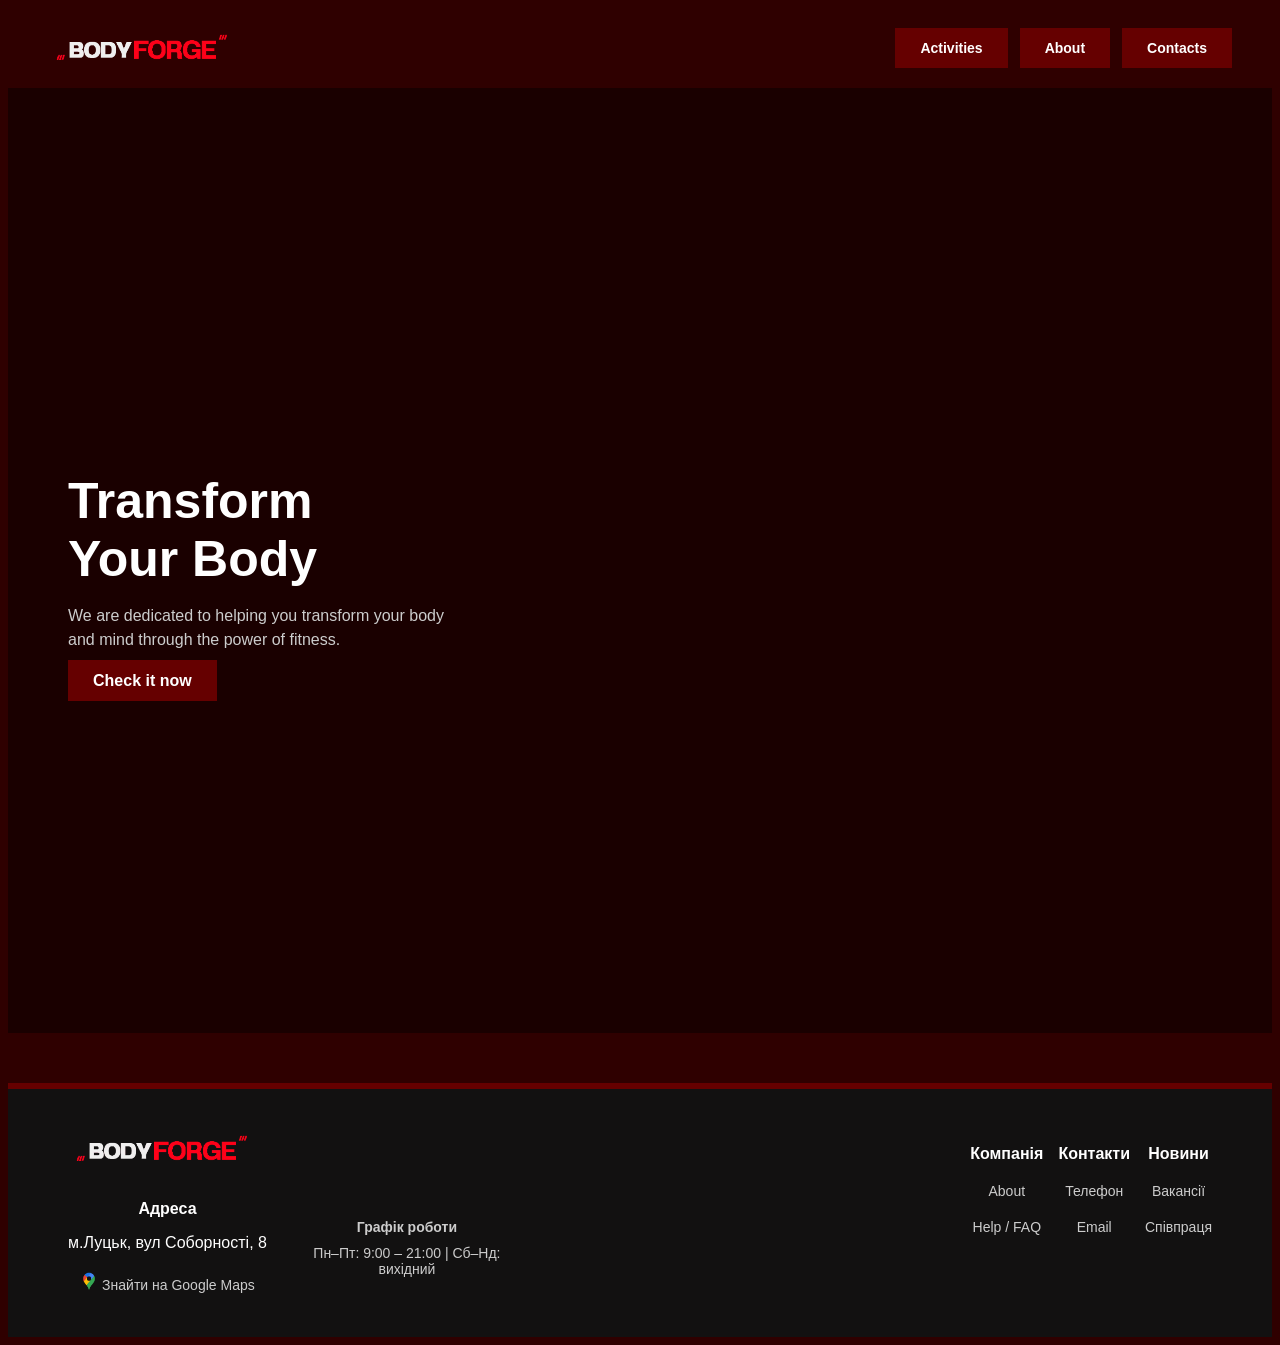
<file: index.html>
<!DOCTYPE html>
<html lang="uk">
<head>
    <meta charset="UTF-8">
    <meta name="viewport" content="width=device-width, initial-scale=1.0">
    <link rel="stylesheet" href="style.css">
    <title>Резюме</title>
</head>

<body>

<header>
  <nav class="navbar">

    <div class="logo">
      <a href="/">
        <img src="img/logo.webp" alt="MySite">
      </a>
    </div>

    <div class="menu">
      <a href="pages/activities.html" class="btn">Activities</a>
      <a href="pages/about.html" class="btn">About</a>
      <a href="pages/contact.html" class="btn">Contacts</a>
    </div>

  </nav>
</header>

<main>
  <section class="hero">

  <video autoplay muted loop playsinline class="hero-video">
    <source src="img/39475-422765136_medium.mp4" type="video/mp4">
  </video>

  <div class="hero-content">
    <h1>Transform<br>Your Body</h1>

    <p class="subtitle">
      We are dedicated to helping you transform your body and mind
      through the power of fitness.
    </p>

    <a href="pages/activities.html" class="btn">Check it now</a>
  </div>

</section>

</main>  

<footer class="footer">

  <div class="footer-top"></div>

  <div class="footer-content">

    <div class="footer-left">

      <div class="logo">
        <img src="img/logo.webp" alt="MySite">
      </div>

      <div class="footer-info">

        <div class="address">
          <p class="footer-title">Адреса</p>
          <p>м.Луцьк, вул Соборності, 8</p>

          <a href="https://maps.app.goo.gl/WA53udnY93yuahpX7" target="_blank" class="map-link">
            <img src="img/maps_.webp" alt="maps">
            Знайти на Google Maps
          </a>
        </div>

        <div class="footer-work">
          <p class="footer-title">Графік роботи</p>
          <p>Пн–Пт: 9:00 – 21:00 | Сб–Нд: вихідний</p>
        </div>

      </div>

    </div>

    <div class="footer-links">

      <div>
        <p class="footer-title">Компанія</p>
        <a href="pages/about.html">About</a>
        <a href="#">Help / FAQ</a>
      </div>

      <div>
        <p class="footer-title">Контакти</p>
        <a href="tel:+380661048398">Телефон</a>
        <a href="mailto:Dariaaa@gmail.com">Email</a>
      </div>

      <div>
        <p class="footer-title">Новини</p>
        <a href="#">Вакансії</a>
        <a href="#">Співпраця</a>
      </div>

    </div>

  </div>

</footer>

</body>
</html>
</file>
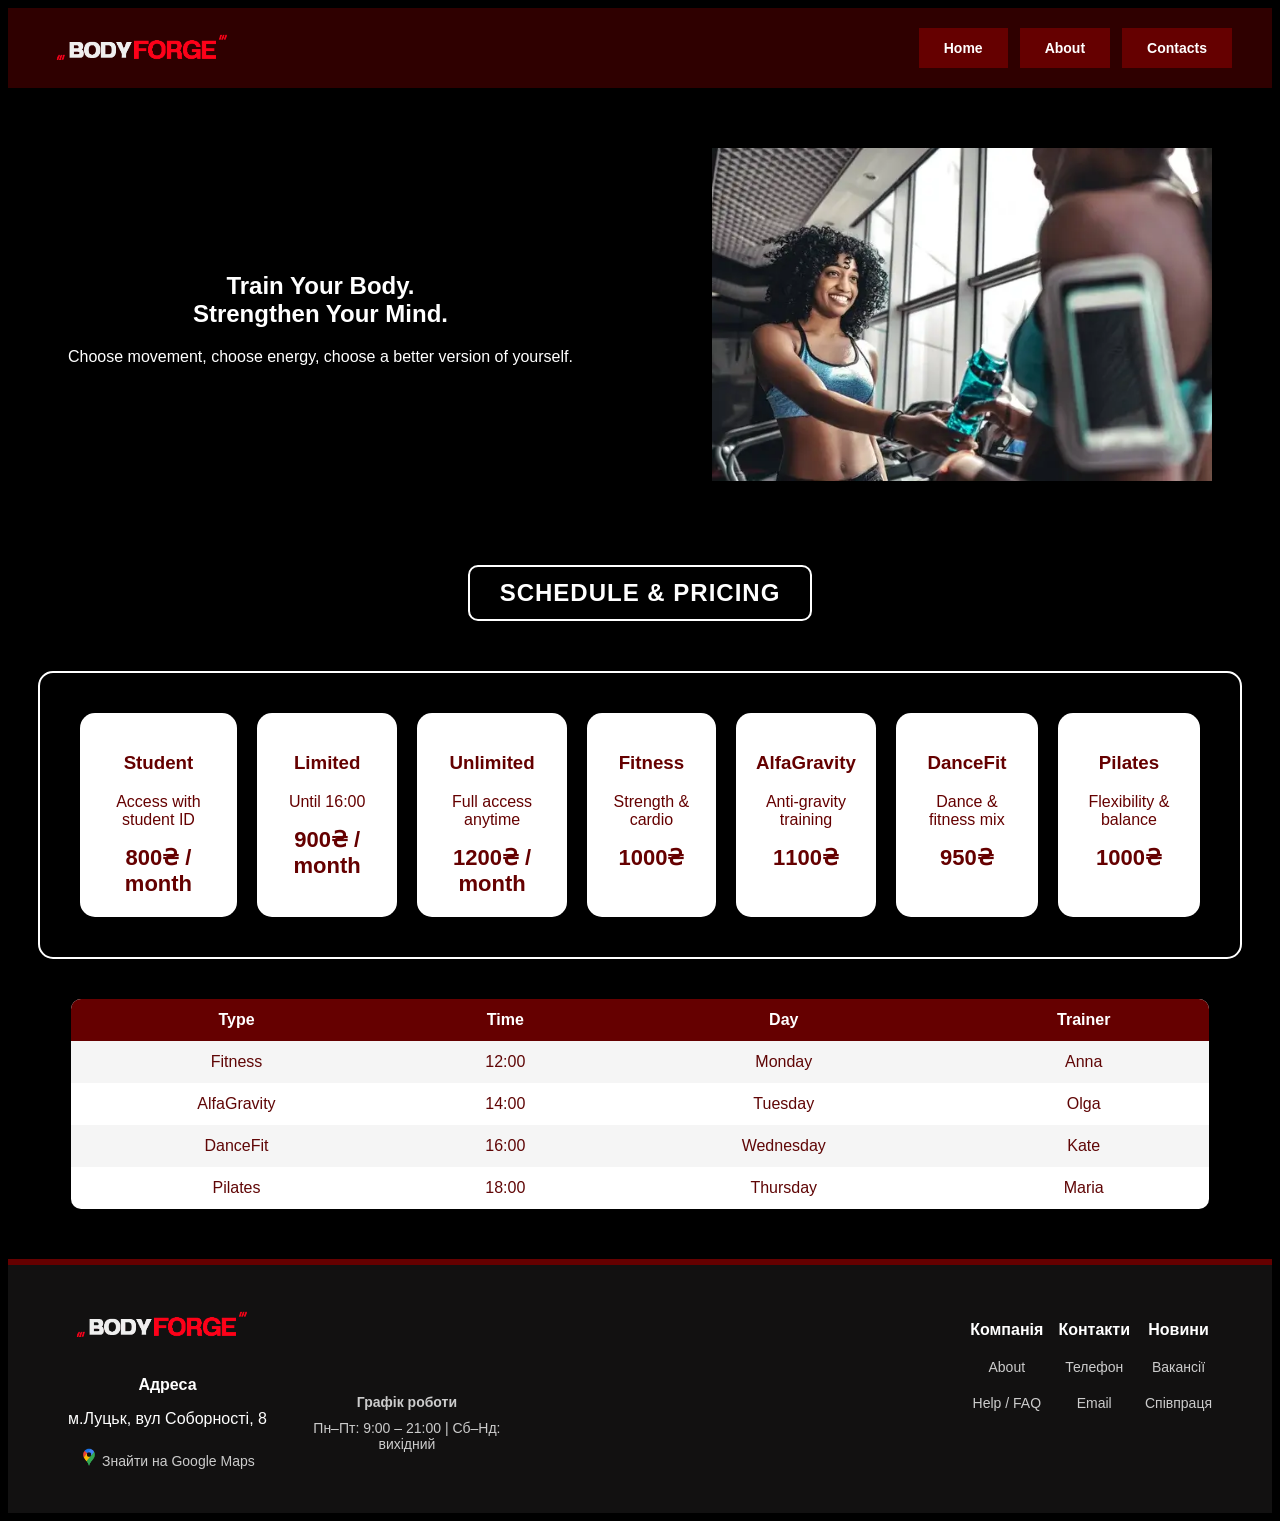
<file: pages/activities.html>
<!DOCTYPE html>
<html lang="en">
<head>
  <meta charset="UTF-8">
  <meta name="viewport" content="width=device-width, initial-scale=1.0">
  <title>Activities</title>
  <link rel="stylesheet" href="../style.css">
</head>

<body class="activities-page">

<header>
  <nav class="navbar">

    <div class="logo">
      <a href="/">
        <img src="../img/logo.webp" alt="MySite">
      </a>
    </div>

    <div class="menu">
      <a href="../index.html" class="btn">Home</a>
      <a href="about.html" class="btn">About</a>
      <a href="contact.html" class="btn">Contacts</a>
    </div>

  </nav>
</header>

<main>

<!-- 🔥 HERO -->
<section class="activities-hero">
  <div class="hero-text">
    <h1>Train Your Body.<br>Strengthen Your Mind.</h1>
    <p>Choose movement, choose energy, choose a better version of yourself.</p>
  </div>

  <div class="hero-image">
    <img src="../img/actpho.webp" alt="fitness">
  </div>
</section>

<!-- 🔥 TITLE -->
<section class="pricing-title">
  <h2>Schedule & Pricing</h2>
</section>

<!-- 🔥 CARDS SCROLL -->
<section class="cards-scroll">

  <div class="cards-wrapper">

    <div class="price-card">
      <h3>Student</h3>
      <p>Access with student ID</p>
      <span>800₴ / month</span>
    </div>

    <div class="price-card">
      <h3>Limited</h3>
      <p>Until 16:00</p>
      <span>900₴ / month</span>
    </div>

    <div class="price-card">
      <h3>Unlimited</h3>
      <p>Full access anytime</p>
      <span>1200₴ / month</span>
    </div>

    <div class="price-card">
      <h3>Fitness</h3>
      <p>Strength & cardio</p>
      <span>1000₴</span>
    </div>

    <div class="price-card">
      <h3>AlfaGravity</h3>
      <p>Anti-gravity training</p>
      <span>1100₴</span>
    </div>

    <div class="price-card">
      <h3>DanceFit</h3>
      <p>Dance & fitness mix</p>
      <span>950₴</span>
    </div>

    <div class="price-card">
      <h3>Pilates</h3>
      <p>Flexibility & balance</p>
      <span>1000₴</span>
    </div>

  </div>

</section>

<section class="schedule-table">

  <table>
    <tr>
      <th>Type</th>
      <th>Time</th>
      <th>Day</th>
      <th>Trainer</th>
    </tr>

    <tr>
      <td>Fitness</td>
      <td>12:00</td>
      <td>Monday</td>
      <td>Anna</td>
    </tr>

    <tr>
      <td>AlfaGravity</td>
      <td>14:00</td>
      <td>Tuesday</td>
      <td>Olga</td>
    </tr>

    <tr>
      <td>DanceFit</td>
      <td>16:00</td>
      <td>Wednesday</td>
      <td>Kate</td>
    </tr>

    <tr>
      <td>Pilates</td>
      <td>18:00</td>
      <td>Thursday</td>
      <td>Maria</td>
    </tr>

  </table>

</section>

</main>

<footer class="footer">

  <div class="footer-top"></div>

  <div class="footer-content">

    <div class="footer-left">

      <div class="logo">
        <img src="../img/logo.webp" alt="MySite">
      </div>

      <div class="footer-info">

        <div class="address">
          <p class="footer-title">Адреса</p>
          <p>м.Луцьк, вул Соборності, 8</p>

          <a href="https://maps.app.goo.gl/WA53udnY93yuahpX7" target="_blank" class="map-link">
            <img src="../img/maps_.webp" alt="maps">
            Знайти на Google Maps
          </a>
        </div>

        <div class="footer-work">
          <p class="footer-title">Графік роботи</p>
          <p>Пн–Пт: 9:00 – 21:00 | Сб–Нд: вихідний</p>
        </div>

      </div>

    </div>

    <div class="footer-links">

      <div>
        <p class="footer-title">Компанія</p>
        <a href="../pages/about.html">About</a>
        <a href="#">Help / FAQ</a>
      </div>

      <div>
        <p class="footer-title">Контакти</p>
        <a href="tel:+380661048398">Телефон</a>
        <a href="mailto:Dariaaa@gmail.com">Email</a>
      </div>

      <div>
        <p class="footer-title">Новини</p>
        <a href="#">Вакансії</a>
        <a href="#">Співпраця</a>
      </div>

    </div>

  </div>

</footer>

</body>
</html>
</file>
<file: style.css>
body {
    font-family: Verdana, sans-serif;
    background-color: #2f0000;
    text-align: center;
}

header {
  background-color: #2f0000;
  position: relative;
}

.navbar {
  display: flex;
  justify-content: space-between;
  align-items: center;
  padding: 20px 40px;
}

.logo a {
  display: flex;
  align-items: center;
}

.logo img {
  height: 40px;
  width: auto;
  display: block;
}

/* меню */
.menu {
  display: flex;
  gap: 12px;
  align-items: center;
}

/* посилання */
.menu a {
  text-decoration: none; 
  color: rgb(255, 254, 254);
  font-size: 14px;
  font-family: Arial, sans-serif;
  transition: 0.2s;
}

/* ефект при наведенні */
.menu a:hover {
  color: #650000;
}

.hero > * {
  position: relative;
  z-index: 2;
}

.hero {
  height: 105vh;

  display: flex;
  align-items: center;

  position: relative;

  overflow: hidden;
}

/* відео */
.hero-video {
  position: absolute;

  top: 0;
  left: 0;

  width: 100%;
  height: 100%;

  object-fit: cover;

  z-index: 1;
}
.hero::before {
  content: "";
  position: absolute;
  inset: 0;
  background: rgba(0, 0, 0, 0.45);
  z-index: 1;
}

/* текст зліва */
.hero-content {
  position: relative;
  color: rgb(255, 255, 255);
  max-width: 400px;
  margin-left: 60px;
  text-align: left;
}
/* заголовок */
.hero-content h1 {
  font-size: 50px;
  margin-bottom: 15px;
}

/* текст */
.hero-content p {
  font-size: 16px;
  margin-bottom: 20px;
}

/* кнопка */
.btn {
  background: #650000;
  color: white;
  padding: 12px 25px;
  text-decoration: none;
  font-weight: bold;
}

.btn:hover {
  background: #ff2a2a;
}

/* текст під заголовком */
.subtitle {
  font-size: 14px;
  color: #ccc; 
  line-height: 1.5;
  margin-bottom: 20px;
}

.footer {
  background: #121111;
  color: white;
  margin-top: 50px;
}

/* блок під логотипом */
.footer-info {
  display: flex;
  gap: 40px; 
  margin-top: 15px;
  align-items: center;
}

/* верхня лінія */
.footer-top {
  height: 6px;
  background: #650000;
  width: 100%;
}

/* основа */
.footer-content {
  display: flex;
  justify-content: space-between;
  gap: 40px; 
  padding: 40px 60px;
  align-items: flex-start;
}

/* ліва частина */
.footer-left .logo img {
  height: 40px;
  margin-bottom: 15px;
  max-width: none;
}

/* заголовки */
.footer-title {
  font-weight: bold;
  margin-bottom: 10px;
}

.footer a {
  color: #ccc;
  text-decoration: none;
  font-size: 14px;
  display: inline-block;
  padding: 4px 0;
}

.footer a:hover {
  color: white;
}

/* блоки */
.footer-links {
  display: flex;
  gap: 15px;
}

.footer-links a {
    display: block;
    padding: 10px 0;
}

/* карта */
.map-link {
  display: flex;
  align-items: center;
  gap: 8px;
}

.map-link img {
  width: 18px;
  border-radius: 6px;
}

/* графік */
.footer-work {
  max-width: 200px;
  font-size: 14px;
  color: #ccc;
}

.footer-work p:not(.footer-title) {
  display: inline;
}

.footer-work p:not(.footer-title):not(:last-child)::after {
  content: " | ";
}

.activities-page {
  background: #000;
}

.activities-page .price-card {
  background: white;
  color: #650000;
  padding: 20px;
  border-radius: 15px;
  transition: 0.3s;
  text-align: center;
}

.activities-page .price-card span {
  display: block;
  font-size: 22px;
  font-weight: bold;
  margin-top: 10px;
}

.activities-page .price-card:hover {
  transform: scale(1.08);
  background: #650000;
  color: white;
}

.activities-page .price {
  font-size: 22px;
  font-weight: bold;
  color: white;
  margin-top: 10px;
}

.activities-page .cards-scroll {
  overflow-x: auto;
  padding: 20px;
  border: 2px solid white;
  border-radius: 15px;
  padding: 20px;
  margin: 30px;
}

.activities-page .cards-wrapper {
  display: flex;
  gap: 20px;
  overflow-x: auto;
  padding: 20px;
}

.schedule-table table {
  width: 90%;
  margin: 40px auto;
  border-collapse: collapse;
  background: white;
  color: #600606;
  border-radius: 10px;
  overflow: hidden;
}

.schedule-table th {
  background: #650000;
  color: white;
  padding: 12px;
}

.schedule-table td {
  padding: 12px;
  text-align: center;
}

.schedule-table tr:nth-child(even) {
  background: #f5f5f5;
}

.schedule-table tr:hover {
  background: #ffe5e5;
}

/* 📱 тільки для activities */
@media (max-width: 700px) {
  .activities-page .wrapper {
    grid-template-columns: 1fr;
  }

  .activities-page table {
    font-size: 12px;
  }
}

.activities-page .hero-image img {
  width: 500px;   /* можеш 450–600 підібрати */
  max-width: 100%;
  height: auto;
}

.activities-page .activities-hero {
  display: flex;
  justify-content: space-between;
  align-items: center;
  padding: 60px;
}

.activities-page .hero-text,
.activities-page .hero-text h1,
.activities-page .hero-text p {
  color: white;
}

.activities-page .pricing-title h2 {
  color: white;
  border: 2px solid white;
  display: inline-block;
  padding: 12px 30px;
  border-radius: 10px;
  letter-spacing: 1px;
  text-transform: uppercase;
}

.about-hero h1{
  color: white;
}

.about-hero {
    height: 70vh;

    background:
    linear-gradient(rgba(0,0,0,0.7),
    rgba(0,0,0,0.7)),
    url("img/about-bg.webp") center/cover no-repeat;

    display: flex;
    align-items: center;
    padding: 60px;
}

.about-hero .hero-text {
    max-width: 500px;
    color: white;
}

.about-hero h1 {
    font-size: 60px;
    margin-bottom: 20px;
    color: white;
}

.about-hero p {
    color: #d3d3d3;
    line-height: 1.7;
}

/* WHO WE ARE */
.about-section {
    background: linear-gradient(
        to bottom,
        #300404,
        #0b0b0b
    );

    padding: 90px 20px;

    display: flex;
    justify-content: center;
}

.about-box {
    max-width: 850px;
    text-align: center;
    color: white;
}


.about-box h2 {
    font-size: 42px;
    margin-bottom: 25px;
    color: #8b0000;
}

.about-box p {
    color: #c7c7c7;
    line-height: 1.9;
    margin-bottom: 20px;
}

/* MISSION */
.mission-section {
    background: #1a0000;
    padding: 80px 40px;

    display: grid;
    grid-template-columns: repeat(3, 1fr);
    gap: 25px;
}

.mission-card {
    background: #111;
    border: 2px solid #650000;

    color: white;

    padding: 35px;
    border-radius: 18px;

    transition: 0.3s;
}

.mission-card:hover {
    transform: translateY(-8px);
    background: #650000;
}

.mission-card h3 {
    margin-bottom: 15px;
    color: #ff4d4d;
}

.mission-card p {
    color: #d0d0d0;
    line-height: 1.7;
}

/* ADVANTAGES */
.advantages {
    background: black;
    padding: 90px 40px;
    text-align: center;
}

.advantages h2 {
    color: white;
    font-size: 42px;
    margin-bottom: 50px;
}

.advantages-grid {
    display: grid;
    grid-template-columns: repeat(3, 1fr);
    gap: 25px;
}

.adv-card {
    background: #111;

    border: 2px solid #650000;

    padding: 35px;
    border-radius: 18px;

    color: white;

    transition: 0.3s;
}

.adv-card:hover {
    background: #650000;
    transform: scale(1.03);
}

.adv-card h3 {
    margin-bottom: 15px;
    color: #ff4d4d;
}

.adv-card p {
    color: #d3d3d3;
}

/* 📱 планшет */
@media (max-width: 992px) {

    .mission-section,
    .advantages-grid {
        grid-template-columns: repeat(2, 1fr);
    }

    .about-hero h1 {
        font-size: 52px;
    }

    .about-box {
        padding: 0 20px;
    }

}

/* 📱 телефон */
@media (max-width: 700px) {

    /* HERO */
    .about-hero {
        height: auto;

        padding: 120px 25px 80px;

        text-align: center;
        justify-content: center;
    }

    .about-hero .hero-text {
        max-width: 100%;
    }

    .about-hero h1 {
        font-size: 38px;
        line-height: 1.2;
    }

    .about-hero p {
        font-size: 15px;
    }

    /* WHO WE ARE */
    .about-section {
        padding: 70px 20px;
    }

    .about-box h2 {
        font-size: 30px;
    }

    .about-box p {
        font-size: 15px;
        line-height: 1.7;
    }

    /* CARDS */
    .mission-section,
    .advantages-grid {
        grid-template-columns: 1fr;
    }

    .mission-section {
        padding: 60px 20px;
    }

    .advantages {
        padding: 60px 20px;
    }

    .mission-card,
    .adv-card {
        padding: 25px;
    }

    .advantages h2 {
        font-size: 30px;
    }

}

.contact-hero {
    height: 60vh;

    background:
    linear-gradient(rgba(0,0,0,0.7),
    rgba(0,0,0,0.7)),
    url("img/contact-bg.webp") center/cover no-repeat;

    display: flex;
    align-items: center;

    padding: 60px;
}

.contact-hero .hero-text {
    color: white;
    max-width: 500px;
}

.contact-hero h1 {
    font-size: 60px;
    margin-bottom: 20px;
}

.contact-hero p {
    color: #ccc;
    line-height: 1.7;
}

/* CONTACTS */
.contact-section {
    background: #0b0b0b;

    display: grid;
    grid-template-columns: repeat(3, 1fr);

    gap: 25px;

    padding: 80px 40px;
}

.contact-card {
    background: #1a0000;

    border: 2px solid #650000;

    border-radius: 18px;

    padding: 35px;

    text-align: center;

    color: white;

    transition: 0.3s;
}

.contact-card:hover {
    transform: translateY(-8px);
    background: #650000;
}

.contact-card h3 {
    color: #ff4d4d;
    margin-bottom: 15px;
}

/* TRAINERS */
.trainers-section {
    background: black;

    padding: 90px 40px;

    text-align: center;
}

.trainers-section h2 {
    color: white;

    font-size: 42px;

    margin-bottom: 50px;
}

.trainers-grid {
    display: grid;

    grid-template-columns: repeat(3, 1fr);

    gap: 25px;
}

.trainer-card {
    background: #111;

    border: 2px solid #650000;

    border-radius: 18px;

    overflow: hidden;

    color: white;

    transition: 0.3s;
}

.trainer-card:hover {
    transform: scale(1.03);
}

.trainer-card img {
    width: 100%;
    height: 320px;
    object-fit: cover;
}

.trainer-card h3 {
    margin-top: 20px;
}

.role {
    color: #ff4d4d;

    font-weight: bold;

    margin: 10px 0;
}

.trainer-card p {
    padding: 0 20px 25px;
    color: #d0d0d0;
    line-height: 1.7;
}

/* 📱 планшет */
@media (max-width: 992px) {

    .contact-section,
    .trainers-grid {
        grid-template-columns: repeat(2, 1fr);
    }

    .contact-hero h1 {
        font-size: 52px;
    }

}

/* 📱 телефон */
@media (max-width: 700px) {

    /* HERO */
    .contact-hero {
        height: auto;

        padding: 120px 25px 80px;

        justify-content: center;

        text-align: center;
    }

    .contact-hero .hero-text {
        max-width: 100%;
    }

    .contact-hero h1 {
        font-size: 38px;
        line-height: 1.2;
    }

    .contact-hero p {
        font-size: 15px;
    }

    /* CONTACTS */
    .contact-section {
        grid-template-columns: 1fr;

        padding: 60px 20px;
    }

    .contact-card {
        padding: 25px;
    }

    /* TRAINERS */
    .trainers-section {
        padding: 60px 20px;
    }

    .trainers-section h2 {
        font-size: 30px;
    }

    .trainers-grid {
        grid-template-columns: 1fr;
    }

    .trainer-card img {
        height: 260px;
    }

}






/* базові стилі */
.wrapper {
    display: grid;
    grid-template-columns: repeat(3, 1fr);
    gap: 20px;
}

/* 📱 планшет */
@media (max-width: 992px) {
    .footer-content {
        flex-wrap: wrap;
    }

    .footer-left,
    .footer-links {
        width: 100%;
    }
}

/* 📱 телефон */
@media (max-width: 700px) {

    .footer-content {
        display: flex;
        flex-direction: column;
        align-items: center;
        text-align: center;
        gap: 20px;
    }

    .footer-links {
        display: flex;
        flex-direction: column;
        gap: 25px;
        align-items: center;
    }

    .footer-left {
        text-align: center;
        width: 100%;
    }

    .footer-info {
        flex-direction: column;
        align-items: center;
    }

    .address,
    .footer-work {
        text-align: center;
    }

    .map-link {
        justify-content: center;
    }
}

@media (max-width: 700px) {

    .navbar {
        flex-direction: column;
        gap: 10px;
        text-align: center;
    }

    .menu {
        flex-direction: column;
        gap: 10px;
    }
}
</file>
